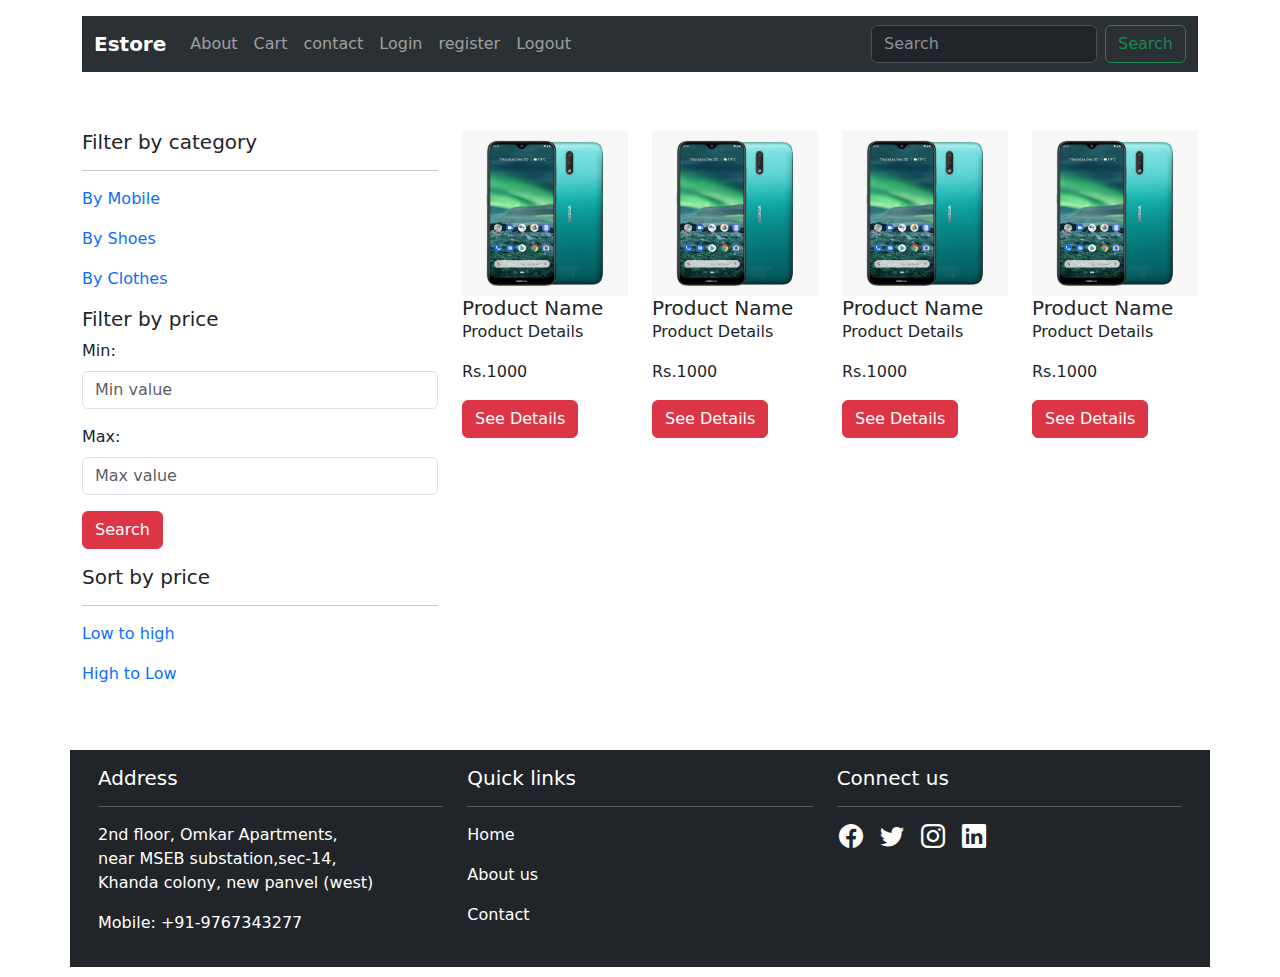
<file: index.html>
<!DOCTYPE html>
<html lang="en">
<head>
    <meta charset="UTF-8">
    <meta name="viewport" content="width=device-width, initial-scale=1.0">
    <link rel="stylesheet" href="assets/css/bootstrap.min.css">
    <link rel="stylesheet" href="assets/css/style.css">
    <link rel="stylesheet" href="https://cdn.jsdelivr.net/npm/bootstrap-icons@1.10.5/font/bootstrap-icons.css">
    <link rel="stylesheet" href="https://use.fontawesome.com/releases/v5.7.2/css/all.css">
    <title>Ecomm|Home</title>
</head>
<body>
    <div class="container">

        <div class="row mt-3">

            <div class="col-md-12">
                <nav class="navbar bg-dark navbar-expand-lg bg-body-tertiary" data-bs-theme="dark">
                    <div class="container-fluid">

                      <a class="navbar-brand" href="index.html"><strong>Estore</strong></a>

                      <button class="navbar-toggler" type="button" data-bs-toggle="collapse" data-bs-target="#navbarSupportedContent" aria-controls="navbarSupportedContent" aria-expanded="false" aria-label="Toggle navigation">
                        <span class="navbar-toggler-icon"></span>
                      </button>

                      <div class="collapse navbar-collapse" id="navbarSupportedContent">
                        <ul class="navbar-nav me-auto mb-2 mb-lg-0">
                          <li class="nav-item">
                            <a class="nav-link " aria-current="page" href="about.html">About</a>
                          </li>
                          <li class="nav-item">
                            <a class="nav-link" href="cart.html">Cart</a>
                          </li>
                          <!--<li class="nav-item dropdown">
                            <a class="nav-link dropdown-toggle" href="#" role="button" data-bs-toggle="dropdown" aria-expanded="false">
                              Dropdown
                            </a>
                            <ul class="dropdown-menu">
                              <li><a class="dropdown-item" href="#">Action</a></li>
                              <li><a class="dropdown-item" href="#">Another action</a></li>
                              <li><hr class="dropdown-divider"></li>
                              <li><a class="dropdown-item" href="#">Something else here</a></li>
                            </ul>
                          </li>--->
                          <li class="nav-item">
                            <a class="nav-link" href="contact.html">contact</a>
                          </li>

                          <li class="nav-item">
                            <a class="nav-link" href="login.html">Login</a>
                          </li>

                          <li class="nav-item">
                            <a class="nav-link" href="register.html">register</a>
                          </li>

                          <li class="nav-item">
                            <a class="nav-link" href="Logout.html">Logout</a>
                          </li>
                        </ul>
                        <form class="d-flex" role="search">
                          <input class="form-control me-2" type="search" placeholder="Search" aria-label="Search">
                          <button class="btn btn-outline-success" type="submit">Search</button>
                        </form>
                      </div>
                    </div>
                  </nav>   
               <div><!---navigation bar end--></div>

              
            </div>
        </div>

            <div class="row">

            <div class="col-md-4 mt-5">
                <h5>Filter by category</h5>
                <hr>
                <p><a class="anchor" href="#" >By Mobile</a></p>
                <p><a class="anchor" href="#">By Shoes</a></p>
                <p><a class="anchor" href="#">By Clothes</a></p>
                <h5>Filter by price</h5>
                <form action="">
                    <div class="mb-3">
                        <label for="Input1" class="form-label">Min:</label>
                        <input type="number" class="form-control" id="Input1" placeholder="Min value">
                    </div>

                    <div class="mb-3">
                        <label for="Input2" class="form-label">Max:</label>
                        <input type="number" class="form-control" id="Input2" placeholder="Max value">
                    </div>

                    <div class="mb-3">
                        <input type="submit" class="btn btn-danger" value="Search">
                       
                    </div>
                </form>
                <h5>Sort by price</h5>
                <hr>
                <p><a class="anchor" href="#">Low to high</a></p>
                <p><a class="anchor" href="#">High to Low</a></p>

            </div><!---sidebar end-->

            <div class="col-md-8">

                <div class="row mt-5">
                     
                      <div class="col-md-3">
                        <div class="card1" style="width:100%;">
                          <img src="assets/images/Nokia.jpeg" width="100%" class="card-img-top" alt="...">
                            <div class="card-body">
                              <h5 class="card-title">Product Name</h5>
                              <p class="card-text">Product Details</p>
                              <p class="card-text">Rs.1000</p>
                              <a href="Product_details.html" class="btn  btn-danger">See Details</a>
                            </div>
                          </div>
                      </div>

                      <div class="col-md-3">
                        <div class="card1" style="width:100%;">
                            <img src="assets/images/Nokia.jpeg" width="100%" class="card-img-top" alt="...">
                            <div class="card-body">
                              <h5 class="card-title">Product Name</h5>
                              <p class="card-text">Product Details</p>
                              <p class="card-text">Rs.1000</p>
                              <a href="Product_details.html" class="btn btn-danger">See Details</a>
                            </div>
                          </div>
                      </div>
                      <div class="col-md-3">
                        <div class="card1" style="width:100%;">
                          <img src="assets/images/Nokia.jpeg" width="100%" class="card-img-top" alt="...">
                            <div class="card-body">
                              <h5 class="card-title">Product Name</h5>
                              <p class="card-text">Product Details</p>
                              <p class="card-text">Rs.1000</p>
                              <a href="Product_details.html" class="btn btn-danger">See Details</a>
                            </div>
                          </div>
                      </div>
                      <div class="col-md-3">
                        <div class="card1" style="width:100%;">
                            <img src="assets/images/Nokia.jpeg" width="100%" class="card-img-top" alt="...">
                            <div class="card-body">
                              <h5 class="card-title">Product Name</h5>
                              <p class="card-text">Product Details</p>
                              <p class="card-text">Rs.1000</p>
                              <a href="Product_details.html" class="btn btn-danger">See Details</a>
                            </div>
                          </div>
                      </div>
                </div>

            </div><!---Products end-->
        </div><!---Filter and products end-->
        <!----Footer start-->

        <div class="row mt-5 bg-dark p-3">
                     <div class="col-md-4 text-white">
                            <h5>Address</h5>
                            <hr>
                            <p>
                              2nd floor, Omkar Apartments,<br>
                              near MSEB substation,sec-14,<br>
                              Khanda colony, new panvel (west)
                            </p>
                            <p>
                              Mobile: +91-9767343277
                            </p>
                     </div>

                     <div class="col-md-4 text-white">
                            <h5>Quick links</h5>
                            <hr>
                            <p><a href="index.html" class="anchor text-white">Home</a></p>
                            <p><a href="about.html" class="anchor text-white">About us</a></p>
                            <p><a href="contact.html" class="anchor text-white">Contact</a></p>
                     </div>

                     <div class="col-md-4 text-white">
                            <h5>Connect us</h5>
                            <hr>
                            <h3 class="social"><a href="https://www.facebook.com"  target="_blank"><i class="bi bi-facebook text-white"></i></a></h3>&nbsp;&nbsp;
                            <h3 class="social"><a href="https://www.twitter.com"  target="_blank"><i class="bi bi-twitter text-white "></i></a></h3>&nbsp;&nbsp;
                            <h3 class="social"><a href="https://www.instagram.com" target="_blank"><i class="bi bi-instagram text-white "></i></a></h3>&nbsp;&nbsp;
                            <h3 class="social"><a href="https://www.linkedin.com" target="_blank"><i class="bi bi-linkedin  text-white"></i></a></h3>&nbsp;&nbsp;
                      </div>
        </div><!---Footer end-->
    </div>



    <script src="assets/js/popper.min.js"></script>
    <script src="assets/js/bootstrap.min.js"></script>
</body>
</html>
</file>
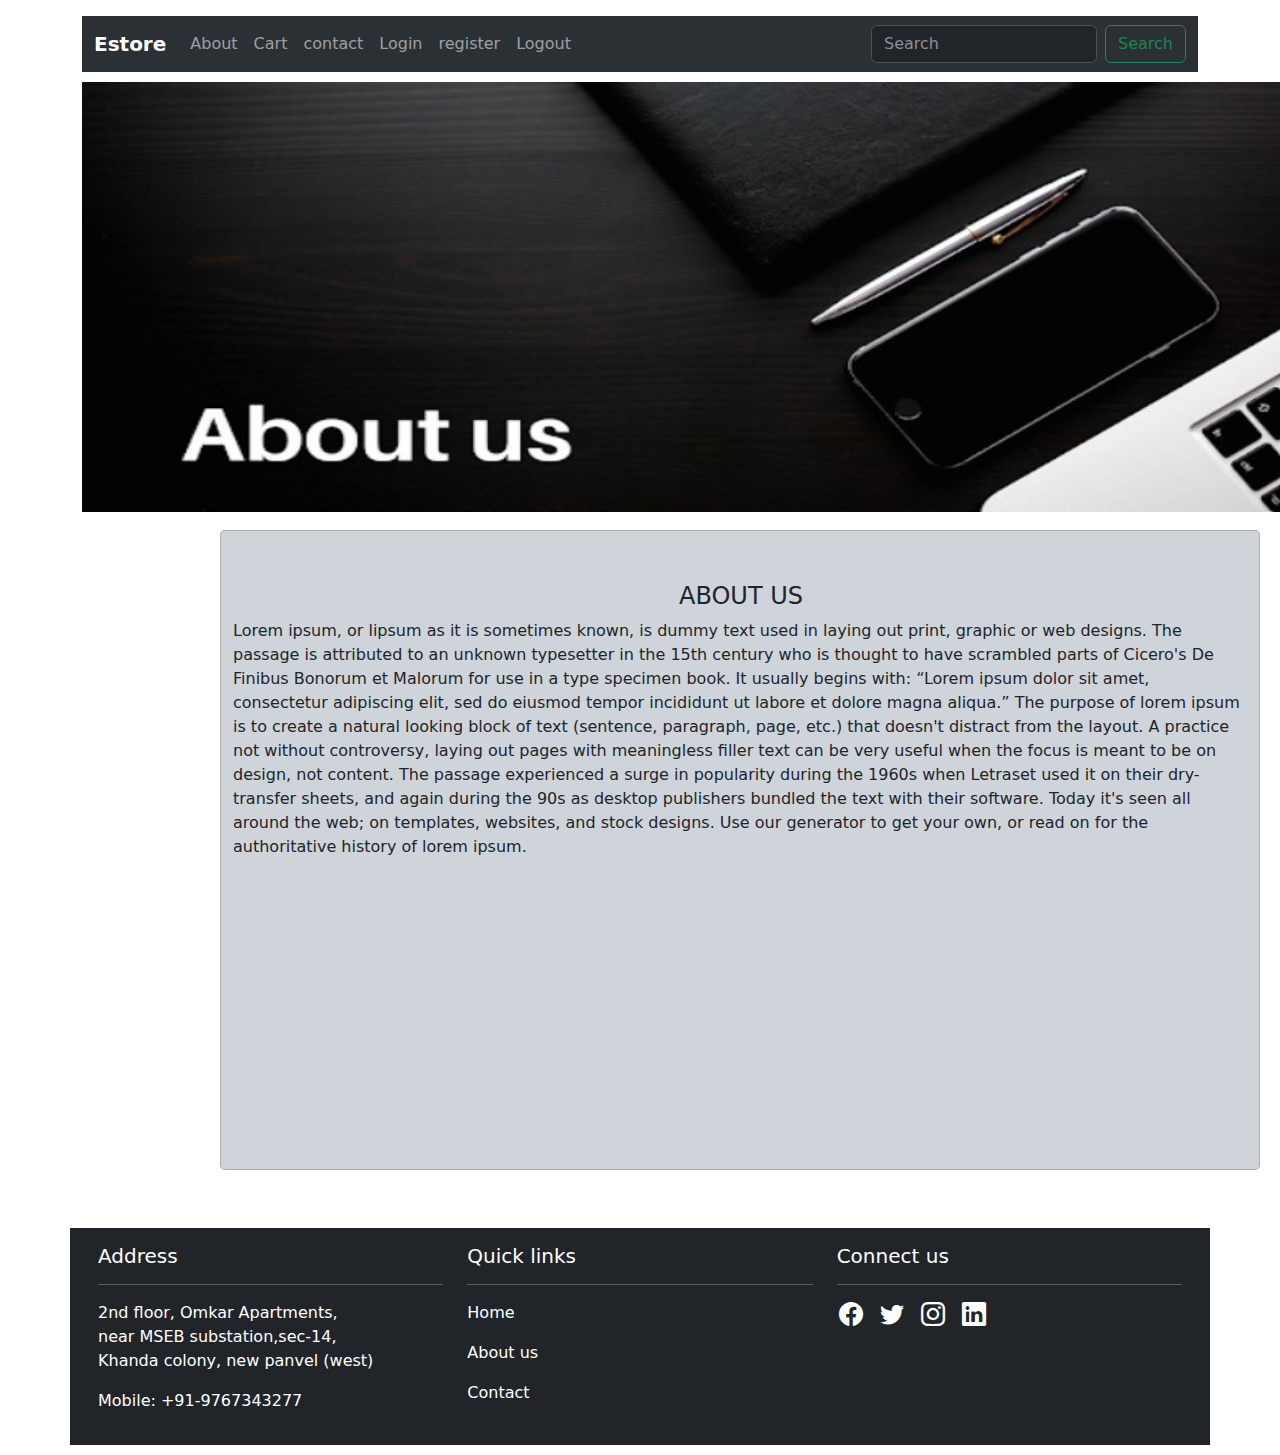
<file: about.html>
<!DOCTYPE html>
<html lang="en">
<head>
    <meta charset="UTF-8">
    <meta name="viewport" content="width=device-width, initial-scale=1.0">
    <link rel="stylesheet" href="assets/css/bootstrap.min.css">
    <link rel="stylesheet" href="assets/css/style.css">
    <link rel="stylesheet" href="https://cdn.jsdelivr.net/npm/bootstrap-icons@1.10.5/font/bootstrap-icons.css">
    <link rel="stylesheet" href="https://use.fontawesome.com/releases/v5.7.2/css/all.css">
    <title>Ecomm|About us</title>
</head>
<body>
    <div class="container">

        <div class="row mt-3">

            <div class="col-md-12">
                <nav class="navbar bg-dark navbar-expand-lg bg-body-tertiary" data-bs-theme="dark">
                    <div class="container-fluid">

                      <a class="navbar-brand" href="index.html"><strong>Estore</strong></a>

                      <button class="navbar-toggler" type="button" data-bs-toggle="collapse" data-bs-target="#navbarSupportedContent" aria-controls="navbarSupportedContent" aria-expanded="false" aria-label="Toggle navigation">
                        <span class="navbar-toggler-icon"></span>
                      </button>

                      <div class="collapse navbar-collapse" id="navbarSupportedContent">
                        <ul class="navbar-nav me-auto mb-2 mb-lg-0">
                          <li class="nav-item">
                            <a class="nav-link" aria-current="page" href="about.html">About</a>
                          </li>
                          <li class="nav-item">
                            <a class="nav-link" href="cart.html">Cart</a>
                          </li>
                          <!--<li class="nav-item dropdown">
                            <a class="nav-link dropdown-toggle" href="#" role="button" data-bs-toggle="dropdown" aria-expanded="false">
                              Dropdown
                            </a>
                            <ul class="dropdown-menu">
                              <li><a class="dropdown-item" href="#">Action</a></li>
                              <li><a class="dropdown-item" href="#">Another action</a></li>
                              <li><hr class="dropdown-divider"></li>
                              <li><a class="dropdown-item" href="#">Something else here</a></li>
                            </ul>
                          </li>--->
                          <li class="nav-item">
                            <a class="nav-link" href="contact.html">contact</a>
                          </li>

                          <li class="nav-item">
                            <a class="nav-link" href="login.html">Login</a>
                          </li>

                          <li class="nav-item">
                            <a class="nav-link" href="register.html">register</a>
                          </li>

                          <li class="nav-item">
                            <a class="nav-link" href="Logout.html">Logout</a>
                          </li>
                        </ul>
                        <form class="d-flex" role="search">
                          <input class="form-control me-2" type="search" placeholder="Search" aria-label="Search">
                          <button class="btn btn-outline-success" type="submit">Search</button>
                        </form>
                      </div>
                    </div>
                  </nav>   
               <div><!---navigation bar end--></div>

              
            </div>
        </div>

        <div class="col-md-4 my-2">
          <img src="assets/images/About_us.jpg" height="430px" width="1300px">
        </div>

        <div class="row">
          <div class="card bg-dark-subtle">
              <h3>ABOUT US</h3>
              <div class="p">
              <p>Lorem ipsum, or lipsum as it is sometimes known, is dummy text used in laying out print, graphic or web designs. The passage is attributed to an unknown typesetter in the 15th century who is thought to have scrambled parts of Cicero's De Finibus Bonorum et Malorum for use in a type specimen book. It usually begins with:

                “Lorem ipsum dolor sit amet, consectetur adipiscing elit, sed do eiusmod tempor incididunt ut labore et dolore magna aliqua.”
                The purpose of lorem ipsum is to create a natural looking block of text (sentence, paragraph, page, etc.) that doesn't distract from the layout. A practice not without controversy, laying out pages with meaningless filler text can be very useful when the focus is meant to be on design, not content.
                
                The passage experienced a surge in popularity during the 1960s when Letraset used it on their dry-transfer sheets, and again during the 90s as desktop publishers bundled the text with their software. Today it's seen all around the web; on templates, websites, and stock designs. Use our generator to get your own, or read on for the authoritative history of lorem ipsum.</p>
              </div>
          </div>
        </div>

           
                

        <!----Footer start-->

        <div class="row mt-5 bg-dark p-3">
                     <div class="col-md-4 text-white">
                            <h5>Address</h5>
                            <hr>
                            <p>
                              2nd floor, Omkar Apartments,<br>
                              near MSEB substation,sec-14,<br>
                              Khanda colony, new panvel (west)
                            </p>
                            <p>
                              Mobile: +91-9767343277
                            </p>
                     </div>

                     <div class="col-md-4 text-white">
                            <h5>Quick links</h5>
                            <hr>
                            <p><a href="index.html" class="anchor text-white">Home</a></p>
                            <p><a href="about.html" class="anchor text-white">About us</a></p>
                            <p><a href="contact.html" class="anchor text-white">Contact</a></p>
                     </div>

                     <div class="col-md-4 text-white">
                            <h5>Connect us</h5>
                            <hr>
                            <h3 class="social"><a href="https://www.facebook.com"  target="_blank"><i class="bi bi-facebook text-white"></i></a></h3>&nbsp;&nbsp;
                            <h3 class="social"><a href="https://www.twitter.com"  target="_blank"><i class="bi bi-twitter text-white"></i></a></h3>&nbsp;&nbsp;
                            <h3 class="social"><a href="https://www.instagram.com" target="_blank"><i class="bi bi-instagram text-white"></i></a></h3>&nbsp;&nbsp;
                            <h3 class="social"><a href="https://www.linkedin.com" target="_blank"><i class="bi bi-linkedin text-white"></i></a></h3>&nbsp;&nbsp;
                      </div>
        </div><!---Footer end-->
    </div>



    <script src="assets/js/popper.min.js"></script>
    <script src="assets/js/bootstrap.min.js"></script>
</body>
</html>
</file>
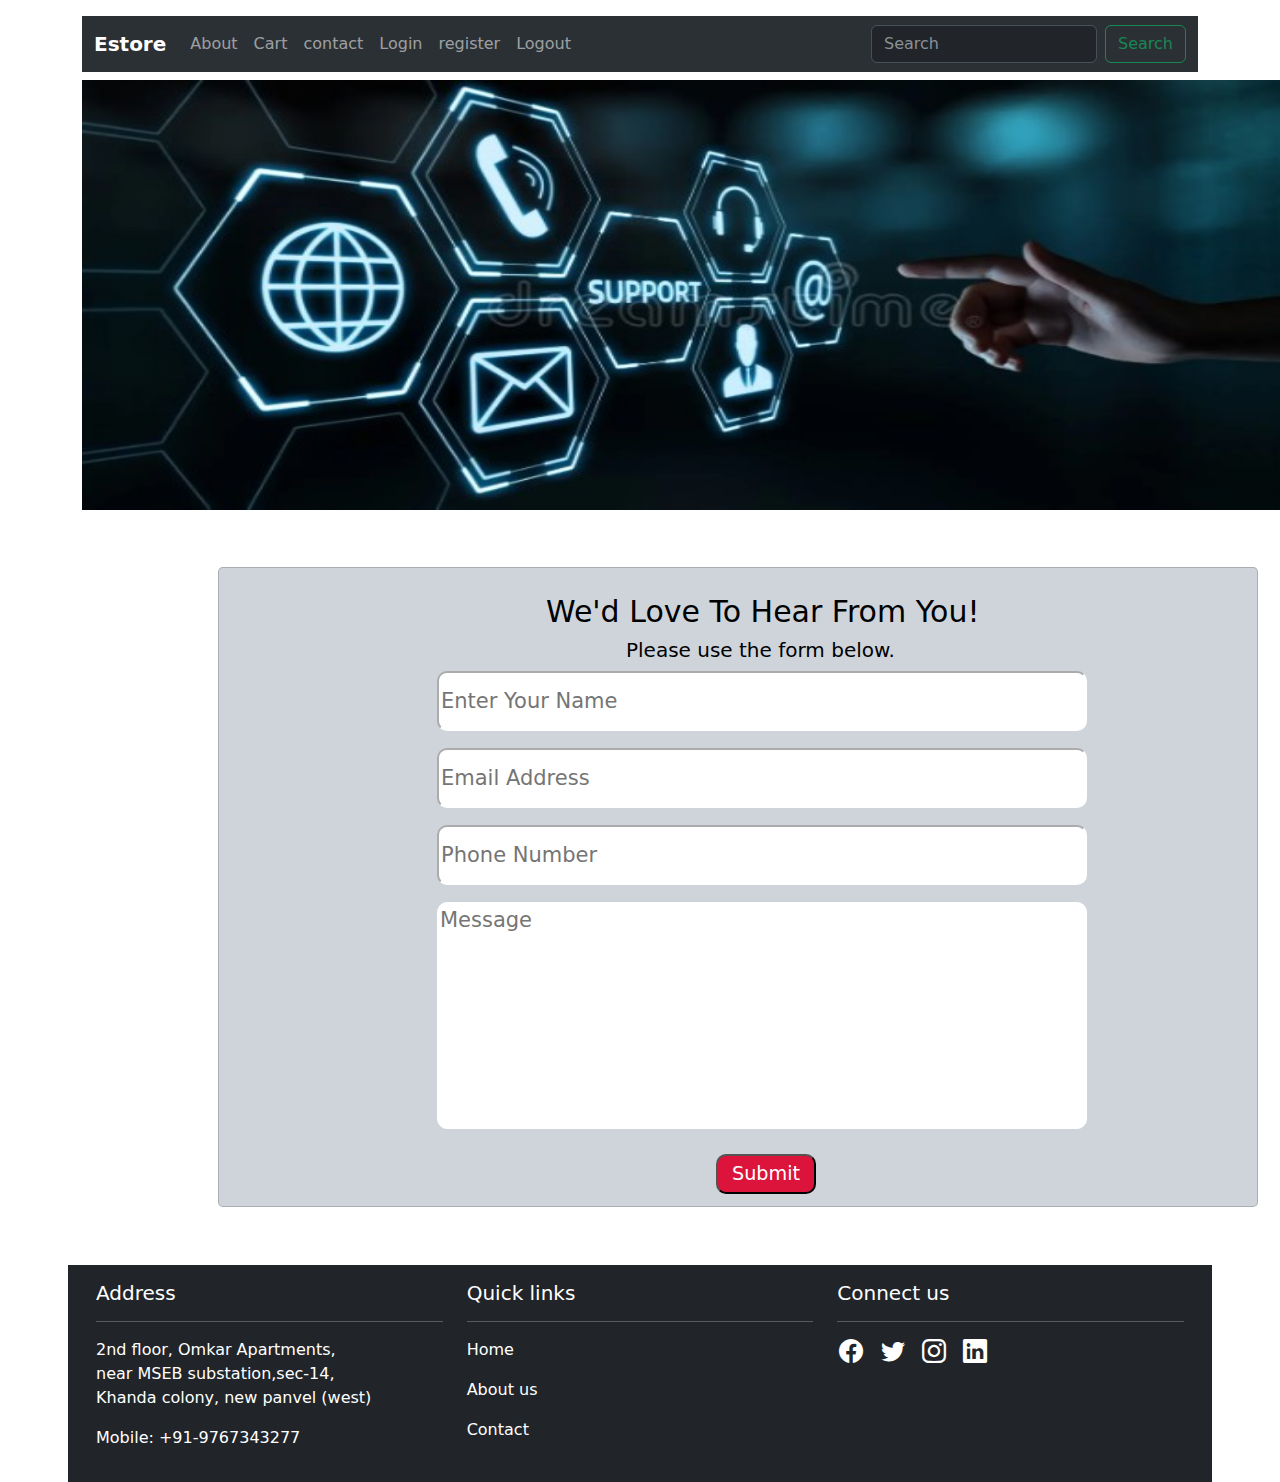
<file: contact.html>
<!DOCTYPE html>
<html lang="en">
<head>
    <meta charset="UTF-8">
    <meta name="viewport" content="width=device-width, initial-scale=1.0">
    <link rel="stylesheet" href="assets/css/bootstrap.min.css">
    <link rel="stylesheet" href="assets/css/style.css">
    <link rel="stylesheet" href="https://cdn.jsdelivr.net/npm/bootstrap-icons@1.10.5/font/bootstrap-icons.css">
    <title>Ecomm|Contact</title>
</head>
<body>
    <div class="container">

        <div class="row mt-3">

            <div class="col-md-30">
                <nav class="navbar bg-dark navbar-expand-lg bg-body-tertiary" data-bs-theme="dark">
                    <div class="container-fluid">

                      <a class="navbar-brand" href="index.html"><strong>Estore</strong></a>

                      <button class="navbar-toggler" type="button" data-bs-toggle="collapse" data-bs-target="#navbarSupportedContent" aria-controls="navbarSupportedContent" aria-expanded="false" aria-label="Toggle navigation">
                        <span class="navbar-toggler-icon"></span>
                      </button>

                      <div class="collapse navbar-collapse" id="navbarSupportedContent">
                        <ul class="navbar-nav me-auto mb-2 mb-lg-0">
                          <li class="nav-item">
                            <a class="nav-link " aria-current="page" href="about.html">About</a>
                          </li>
                          <li class="nav-item">
                            <a class="nav-link" href="cart.html">Cart</a>
                          </li>
                          <!--<li class="nav-item dropdown">
                            <a class="nav-link dropdown-toggle" href="#" role="button" data-bs-toggle="dropdown" aria-expanded="false">
                              Dropdown
                            </a>
                            <ul class="dropdown-menu">
                              <li><a class="dropdown-item" href="#">Action</a></li>
                              <li><a class="dropdown-item" href="#">Another action</a></li>
                              <li><hr class="dropdown-divider"></li>
                              <li><a class="dropdown-item" href="#">Something else here</a></li>
                            </ul>
                          </li>--->
                          <li class="nav-item">
                            <a class="nav-link" href="contact.html">contact</a>
                          </li>

                          <li class="nav-item">
                            <a class="nav-link" href="login.html">Login</a>
                          </li>

                          <li class="nav-item">
                            <a class="nav-link" href="register.html">register</a>
                          </li>

                          <li class="nav-item">
                            <a class="nav-link" href="Logout.html">Logout</a>
                          </li>
                        </ul>
                        <form class="d-flex" role="search">
                          <input class="form-control me-2" type="search" placeholder="Search" aria-label="Search">
                          <button class="btn btn-outline-success" type="submit">Search</button>
                        </form>
                      </div>
                    </div>
                  </nav>   
               <div><!---navigation bar end--></div>

			</div>

      <div class="col-md-4 my-2">
        <img src="assets/images/Contact_Us.jpg" height="430px" width="1300px">
      </div>

      <div class="carde">
				<br>
			<div class="row">
			<div class="card bg-dark-subtle">
				<div class="rightcolumn">
				<h2 style="font-size: 30px; margin-left:310px;color:black;">We'd Love To Hear From You!<br></h2>
				<h4 style="font-size: 20px; margin-left:390px; color:black;">Please use the form below.</h4>
				<form>
				<table style="margin-left: 200px;">
				<tr><td><input type=text placeholder="Enter Your Name"required style="height: 60px; width:650px;" id="corner" name="name" id="name"></td></tr>
		
				<tr><td><input type=email placeholder="Email Address" required style="height: 60px; width: 650px;" id="corner" name="email" id="email"></td></tr>
		
				<tr><td><input type=number placeholder="Phone Number" required style="height: 60px; width: 650px;" id="corner" name="number" id="number"></td></tr>
		
				<tr><td><textarea rows=7 cols=30 placeholder="Message"style="width: 650px; resize: none;" id="corner" name="message" id="message"></textarea></td></tr>
				</table>
				<button type="submit"id="button" onclick="fun()" style="margin-left:480px; color:white; background-color:crimson;">Submit</button>
				</form>
				</div>
				 
      </div>
    </div>

     <!----Footer start-->

			<div class="row mt-5 bg-dark p-3">
        <div class="col-md-4 text-white">
             <h5>Address</h5>
             <hr>
             <p>
             2nd floor, Omkar Apartments,<br>
             near MSEB substation,sec-14,<br>
             Khanda colony, new panvel (west)
             </p>
             <p>
             Mobile: +91-9767343277
             </p>
        </div>

        <div class="col-md-4 text-white">
             <h5>Quick links</h5>
             <hr>
             <p><a href="index.html" class="anchor text-white">Home</a></p>
             <p><a href="about.html" class="anchor text-white">About us</a></p>
             <p><a href="contact.html" class="anchor text-white">Contact</a></p>
        </div>

        <div class="col-md-4 text-white">
             <h5>Connect us</h5>
             <hr>
             <h3 class="social"><a href="https://www.facebook.com"  target="_blank"><i class="bi bi-facebook text-white"></i></a></h3>&nbsp;&nbsp;
             <h3 class="social"><a href="https://www.twitter.com"  target="_blank"><i class="bi bi-twitter text-white"></i></a></h3>&nbsp;&nbsp;
             <h3 class="social"><a href="https://www.instagram.com" target="_blank"><i class="bi bi-instagram text-white"></i></a></h3>&nbsp;&nbsp;
             <h3 class="social"><a href="https://www.linkedin.com" target="_blank"><i class="bi bi-linkedin text-white"></i></a></h3>&nbsp;&nbsp;
         </div>
   </div><!---Footer end-->
 </div>



 <script src="assets/js/popper.min.js"></script>
 <script src="assets/js/bootstrap.min.js"></script>
</body>
</html>
</file>
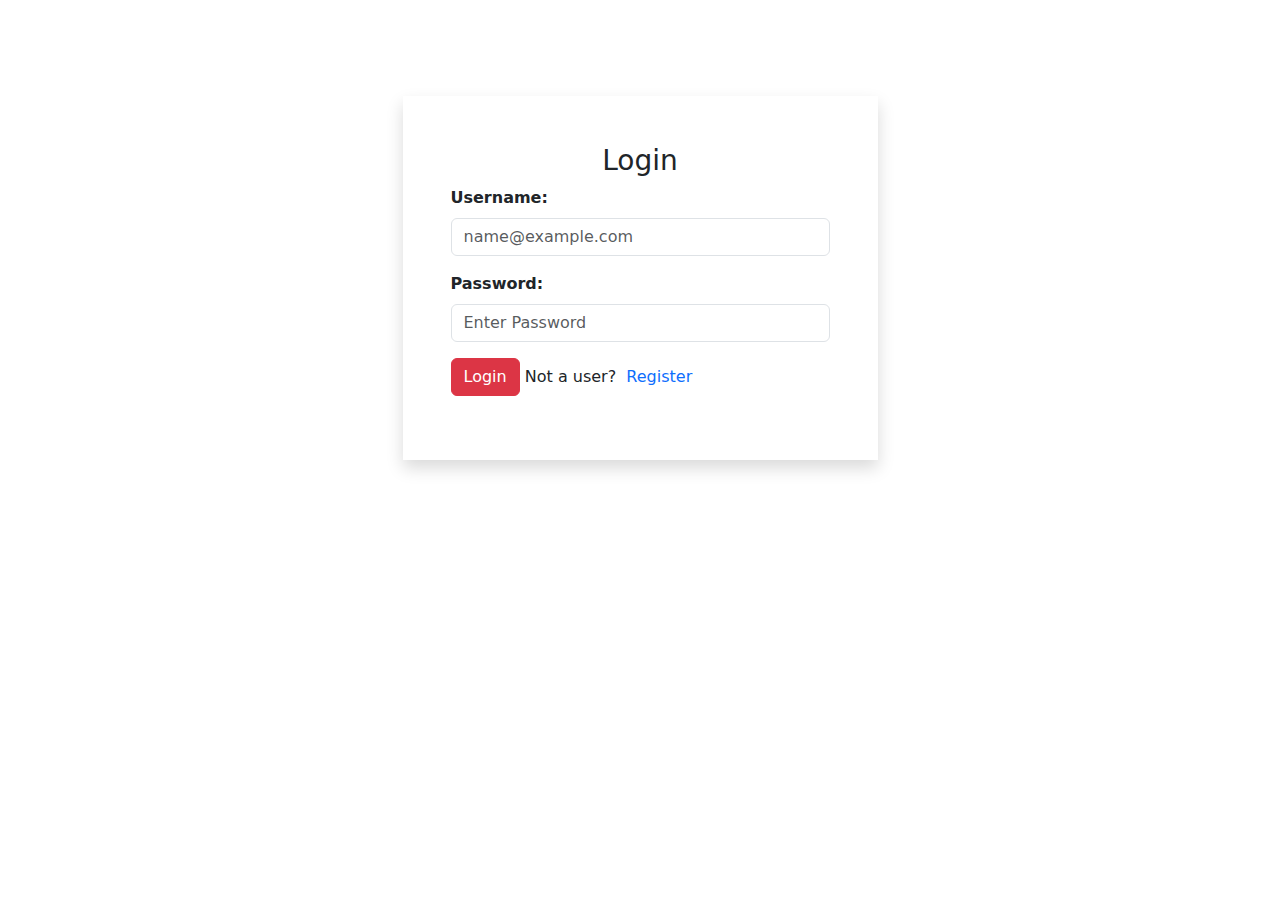
<file: login.html>
<!DOCTYPE html>
<html lang="en">
<head>
    <meta charset="UTF-8">
    <meta name="viewport" content="width=device-width, initial-scale=1.0">
    <link rel="stylesheet" href="assets/css/bootstrap.min.css">
    <title>Ecomm|Login</title>
</head>
<body>
         <div class="container">
            <div class="row mt-5">
               <div class="col-md-5 mt-5 mx-auto shadow p-5">
                <h3 class="text-center">Login</h3>
                <form method="POST" action="">
                    <div class="mb-3">
                        <label for="Input1" class="form-label"><strong>Username:</strong></label>
                        <input type="email" class="form-control" id="Input1" placeholder="name@example.com">
                    </div>

                    <div class="mb-3">
                        <label for="Input2" class="form-label"><strong>Password:</strong></label>
                        <input type="Password" class="form-control" id="Input2" placeholder="Enter Password">
                    </div>

                    <div class="mb-3">
                        <input type="submit" class="btn btn-danger" value="Login">
                        Not a user?&nbsp;&nbsp;<a href="register.html" style="text-decoration:none;">Register</a>
                    </div>
                </form>
            </div>
        </div>
</file>
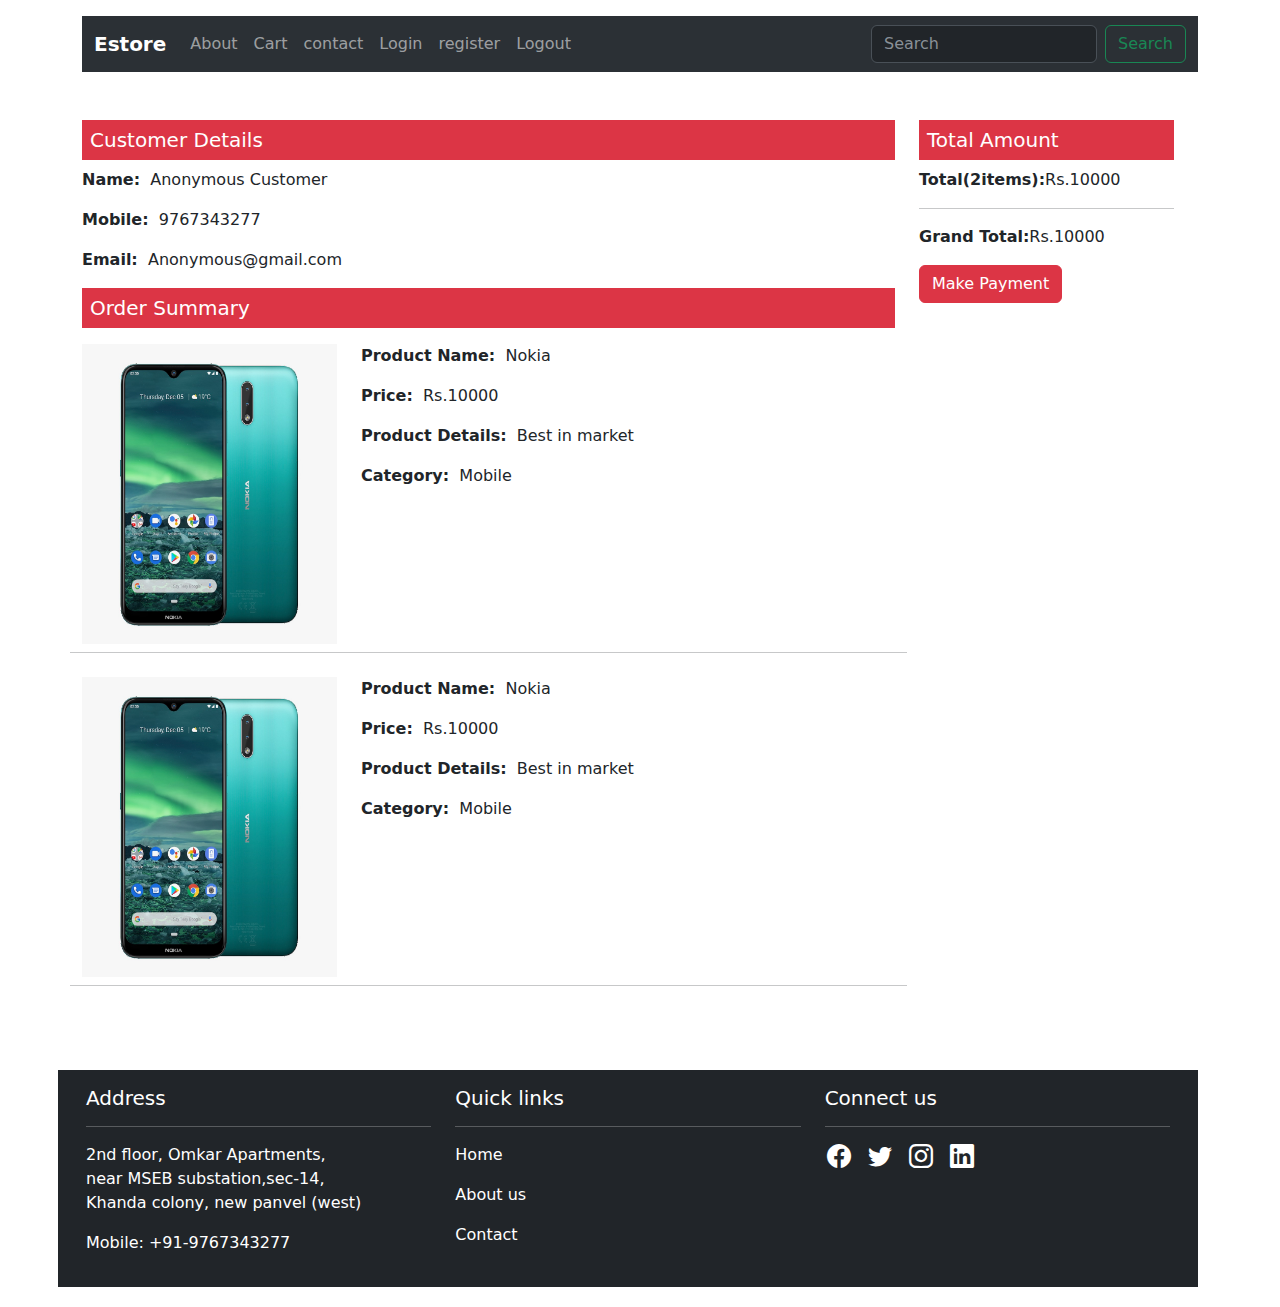
<file: placeorder.html>
<!DOCTYPE html>
<html lang="en">
<head>
    <meta charset="UTF-8">
    <meta name="viewport" content="width=device-width, initial-scale=1.0">
    <link rel="stylesheet" href="assets/css/bootstrap.min.css">
    <link rel="stylesheet" href="assets/css/style.css">
    <link rel="stylesheet" href="https://cdn.jsdelivr.net/npm/bootstrap-icons@1.10.5/font/bootstrap-icons.css">
    <title>Ecomm|Home</title>
</head>
<body>
    <div class="container">

        <div class="row mt-3">

            <div class="col-md-12">
                <nav class="navbar bg-dark navbar-expand-lg bg-body-tertiary" data-bs-theme="dark">
                    <div class="container-fluid">

                      <a class="navbar-brand" href="index.html"><strong>Estore</strong></a>

                      <button class="navbar-toggler" type="button" data-bs-toggle="collapse" data-bs-target="#navbarSupportedContent" aria-controls="navbarSupportedContent" aria-expanded="false" aria-label="Toggle navigation">
                        <span class="navbar-toggler-icon"></span>
                      </button>

                      <div class="collapse navbar-collapse" id="navbarSupportedContent">
                        <ul class="navbar-nav me-auto mb-2 mb-lg-0">
                          <li class="nav-item">
                            <a class="nav-link" aria-current="page" href="about.html">About</a>
                          </li>
                          <li class="nav-item">
                            <a class="nav-link" href="cart.html">Cart</a>
                          </li>
                          <!--<li class="nav-item dropdown">
                            <a class="nav-link dropdown-toggle" href="#" role="button" data-bs-toggle="dropdown" aria-expanded="false">
                              Dropdown
                            </a>
                            <ul class="dropdown-menu">
                              <li><a class="dropdown-item" href="#">Action</a></li>
                              <li><a class="dropdown-item" href="#">Another action</a></li>
                              <li><hr class="dropdown-divider"></li>
                              <li><a class="dropdown-item" href="#">Something else here</a></li>
                            </ul>
                          </li>--->
                          <li class="nav-item">
                            <a class="nav-link" href="contact.html">contact</a>
                          </li>

                          <li class="nav-item">
                            <a class="nav-link" href="login.html">Login</a>
                          </li>

                          <li class="nav-item">
                            <a class="nav-link" href="register.html">register</a>
                          </li>

                          <li class="nav-item">
                            <a class="nav-link" href="Logout.html">Logout</a>
                          </li>
                        </ul>
                        <form class="d-flex" role="search">
                          <input class="form-control me-2" type="search" placeholder="Search" aria-label="Search">
                          <button class="btn btn-outline-success" type="submit">Search</button>
                        </form>
                      </div>
                    </div>
                </nav>   
        <div><!---navigation bar end--></div>
    </div><!---header end-->

    <div class="row mt-5">
          <div class="col-md-9">
                   <div>
                         <h5 class="bg-danger text-white p-2">Customer Details</h5>

                         <div>
                                <p><strong>Name:</strong>&nbsp;&nbsp;Anonymous Customer</p>
                                <p><strong>Mobile:</strong>&nbsp;&nbsp;9767343277</p>
                                <p><strong>Email:</strong>&nbsp;&nbsp;Anonymous@gmail.com</p>
                         </div>

                         <h5 class="bg-danger text-white p-2">Order Summary</h5>

                         <div class="row">
                                <div class="col-md-4 my-2">
                                     <img src="assets/images/Nokia.jpeg" height="300px" width="100%" alt="">
                                </div>

                                <div class="col-md-8 my-2">
                                  <p><strong>Product Name:</strong>&nbsp;&nbsp;Nokia</p>
                                  <p><strong>Price:</strong>&nbsp;&nbsp;Rs.10000</p>
                                  <p><strong>Product Details:</strong>&nbsp;&nbsp;Best in market</p>
                                  <p><strong>Category:</strong>&nbsp;&nbsp;Mobile</p>
                                </div>
                                <hr>

                                <div class="col-md-4 my-2">
                                  <img src="assets/images/Nokia.jpeg" height="300px" width="100%" alt="">
                             </div>

                             <div class="col-md-8 my-2">
                               <p><strong>Product Name:</strong>&nbsp;&nbsp;Nokia</p>
                               <p><strong>Price:</strong>&nbsp;&nbsp;Rs.10000</p>
                               <p><strong>Product Details:</strong>&nbsp;&nbsp;Best in market</p>
                               <p><strong>Category:</strong>&nbsp;&nbsp;Mobile</p>
                             </div>
                             <hr>
                         </div>
                   </div>
          </div>

          <div class="col-md-3">
                   <h5 class="bg-danger text-white p-2">Total Amount</h3>
                    <p><strong>Total(2items):</strong>Rs.10000</p>
                    <hr>
                    <p><Strong>Grand Total:</Strong>Rs.10000</p>
                    <a href="#"><button class="btn btn-danger">Make Payment</button></a>
          </div>


    </div>
        

            
        <!----Footer start-->

        <div class="row mt-5 bg-dark p-3">
                     <div class="col-md-4 text-white">
                            <h5>Address</h5>
                            <hr>
                            <p>
                              2nd floor, Omkar Apartments,<br>
                              near MSEB substation,sec-14,<br>
                              Khanda colony, new panvel (west)
                            </p>
                            <p>
                              Mobile: +91-9767343277
                            </p>
                     </div>

                     <div class="col-md-4 text-white">
                            <h5>Quick links</h5>
                            <hr>
                            <p><a href="index.html" class="anchor text-white">Home</a></p>
                            <p><a href="about.html" class="anchor text-white">About us</a></p>
                            <p><a href="contact.html" class="anchor text-white">Contact</a></p>
                     </div>

                     <div class="col-md-4 text-white">
                            <h5>Connect us</h5>
                            <hr>
                            <h3 class="social"><a href="https://www.facebook.com"  target="_blank"><i class="bi bi-facebook text-white"></i></a></h3>&nbsp;&nbsp;
                            <h3 class="social"><a href="https://www.twitter.com"  target="_blank"><i class="bi bi-twitter text-white"></i></a></h3>&nbsp;&nbsp;
                            <h3 class="social"><a href="https://www.instagram.com" target="_blank"><i class="bi bi-instagram text-white"></i></a></h3>&nbsp;&nbsp;
                            <h3 class="social"><a href="https://www.linkedin.com" target="_blank"><i class="bi bi-linkedin text-white"></i></a></h3>&nbsp;&nbsp;
                      </div>
        </div><!---Footer end-->
    </div>



    <script src="assets/js/popper.min.js"></script>
    <script src="assets/js/bootstrap.min.js"></script>
</body>
</html>
</file>
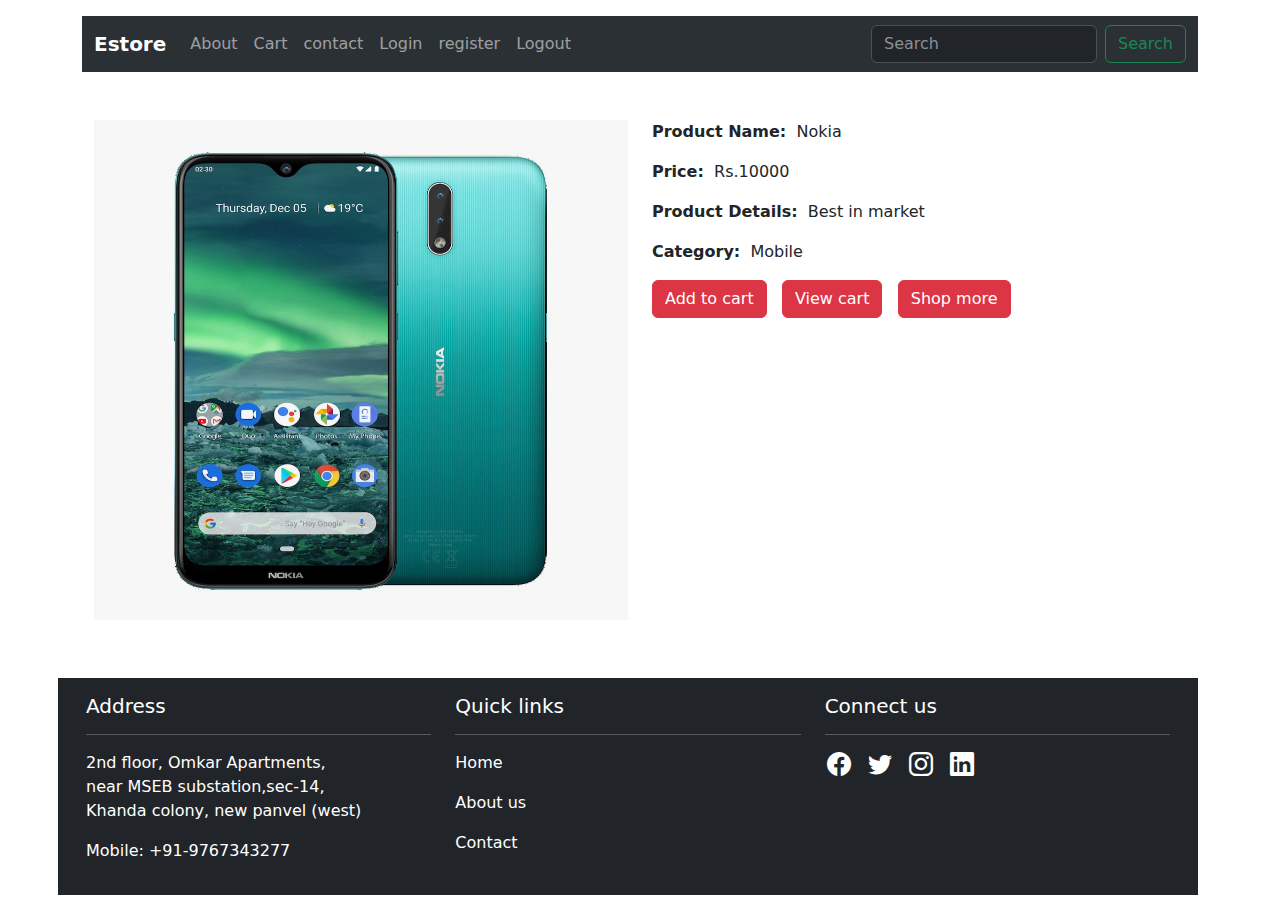
<file: Product_details.html>
<!DOCTYPE html>
<html lang="en">
<head>
    <meta charset="UTF-8">
    <meta name="viewport" content="width=device-width, initial-scale=1.0">
    <link rel="stylesheet" href="assets/css/bootstrap.min.css">
    <link rel="stylesheet" href="assets/css/style.css">
    <link rel="stylesheet" href="https://cdn.jsdelivr.net/npm/bootstrap-icons@1.10.5/font/bootstrap-icons.css">
    <title>Ecomm|Product Details</title>
</head>
<body>
    <div class="container">

        <div class="row mt-3">

            <div class="col-md-12">
                <nav class="navbar bg-dark navbar-expand-lg bg-body-tertiary" data-bs-theme="dark">
                    <div class="container-fluid">

                      <a class="navbar-brand" href="index.html"><strong>Estore</strong></a>

                      <button class="navbar-toggler" type="button" data-bs-toggle="collapse" data-bs-target="#navbarSupportedContent" aria-controls="navbarSupportedContent" aria-expanded="false" aria-label="Toggle navigation">
                        <span class="navbar-toggler-icon"></span>
                      </button>

                      <div class="collapse navbar-collapse" id="navbarSupportedContent">
                           <ul class="navbar-nav me-auto mb-2 mb-lg-0">
                               <li class="nav-item">
                                  <a class="nav-link" aria-current="page" href="about.html">About</a>
                               </li>
                               <li class="nav-item">
                                  <a class="nav-link" href="cart.html">Cart</a>
                               </li>
                               <!--<li class="nav-item dropdown">
                                     <a class="nav-link dropdown-toggle" href="#" role="button" data-bs-toggle="dropdown" aria-expanded="false">
                                       Dropdown
                                     </a>
                                <ul class="dropdown-menu">
                                    <li><a class="dropdown-item" href="#">Action</a></li>
                                    <li><a class="dropdown-item" href="#">Another action</a></li>
                                    <li><hr class="dropdown-divider"></li>
                                    <li><a class="dropdown-item" href="#">Something else here</a></li>
                               </ul>
                                  </li>--->
                               <li class="nav-item">
                                   <a class="nav-link" href="contact.html">contact</a>
                               </li>

                               <li class="nav-item">
                                   <a class="nav-link" href="login.html">Login</a>
                               </li>

                               <li class="nav-item">
                                   <a class="nav-link" href="register.html">register</a>
                               </li>

                               <li class="nav-item">
                                   <a class="nav-link" href="Logout.html">Logout</a>
                               </li>
                           </ul>
                           <form class="d-flex" role="search">
                                  <input class="form-control me-2" type="search" placeholder="Search" aria-label="Search">
                                  <button class="btn btn-outline-success" type="submit">Search</button>
                           </form>
                        </div>
                    </div>

                </nav>   
            <div><!---navigation bar end--></div>

              
        </div><!---header end-->

    <!---Product details start-->
        <div class="row mt-5 mx-auto">

             <div class="col-md-6">
                <img src="assets/images/Nokia.jpeg" width="100%" height="500px" class="card-img-top" alt="...">
             </div>

             <div class="col-md-6">
                    <p><strong>Product Name:</strong>&nbsp;&nbsp;Nokia</p>
                    <p><strong>Price:</strong>&nbsp;&nbsp;Rs.10000</p>
                    <p><strong>Product Details:</strong>&nbsp;&nbsp;Best in market</p>
                    <p><strong>Category:</strong>&nbsp;&nbsp;Mobile</p>

                    <a href="#" class="anchor"><button class="btn btn-danger">Add to cart</button>&nbsp;&nbsp;</a>
                    <a href="viewcart.html" class="anchor"><button class="btn btn-danger">View cart</button>&nbsp;&nbsp;</a>
                    <a href="index.html" class="anchor"><button class="btn btn-danger">Shop more</button>&nbsp;&nbsp;</a>
             </div>

        </div>

    <!----Product details end-->
         
        <!----Footer start-->

        <div class="row mt-5 bg-dark p-3">
                     <div class="col-md-4 text-white">
                            <h5>Address</h5>
                            <hr>
                            <p>
                              2nd floor, Omkar Apartments,<br>
                              near MSEB substation,sec-14,<br>
                              Khanda colony, new panvel (west)
                            </p>
                            <p>
                              Mobile: +91-9767343277
                            </p>
                     </div>

                     <div class="col-md-4 text-white">
                            <h5>Quick links</h5>
                            <hr>
                            <p><a href="index.html" class="anchor text-white">Home</a></p>
                            <p><a href="about.html" class="anchor text-white">About us</a></p>
                            <p><a href="contact.html" class="anchor text-white">Contact</a></p>
                     </div>

                     <div class="col-md-4 text-white">
                            <h5>Connect us</h5>
                            <hr>
                            <h3 class="social"><a href="https://www.facebook.com"  target="_blank"><i class="bi bi-facebook text-white"></i></a></h3>&nbsp;&nbsp;
                            <h3 class="social"><a href="https://www.twitter.com"  target="_blank"><i class="bi bi-twitter text-white"></i></a></h3>&nbsp;&nbsp;
                            <h3 class="social"><a href="https://www.instagram.com" target="_blank"><i class="bi bi-instagram text-white"></i></a></h3>&nbsp;&nbsp;
                            <h3 class="social"><a href="https://www.linkedin.com" target="_blank"><i class="bi bi-linkedin text-white"></i></a></h3>&nbsp;&nbsp;
                      </div>
        </div><!---Footer end-->
    </div>



    <script src="assets/js/popper.min.js"></script>
    <script src="assets/js/bootstrap.min.js"></script>
</body>
</html>
</file>
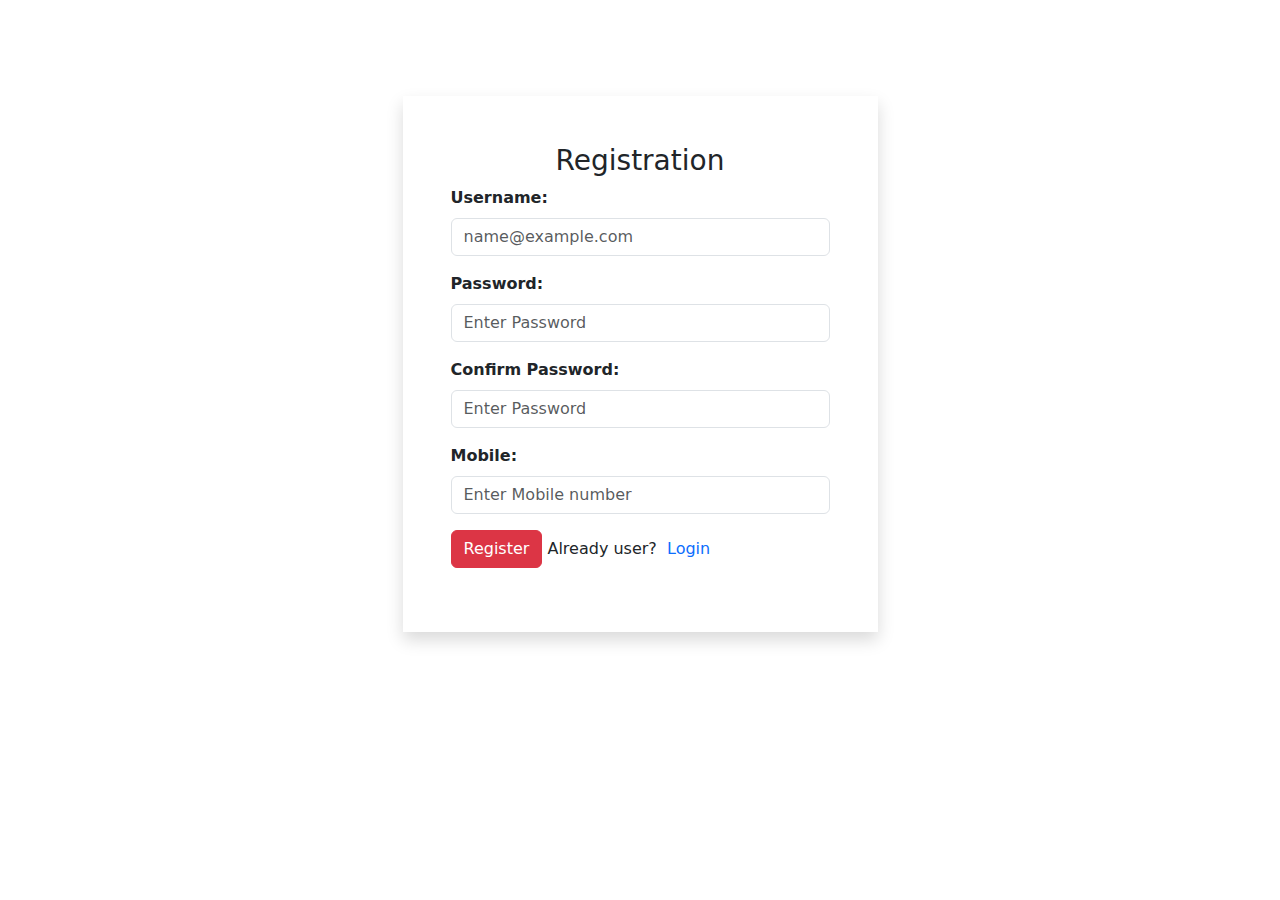
<file: register.html>
<!DOCTYPE html>
<html lang="en">
<head>
    <meta charset="UTF-8">
    <meta name="viewport" content="width=device-width, initial-scale=1.0">
    <link rel="stylesheet" href="assets/css/bootstrap.min.css">
    <title>Ecomm|Register</title>
</head>
<body>
         <div class="container">
            <div class="row mt-5">
               <div class="col-md-5 mt-5 mx-auto shadow p-5">
                <h3 class="text-center">Registration</h3>
                   <form method="POST" action="">
                       <div class="mb-3">
                           <label for="Input1" class="form-label"><strong>Username:</strong></label>
                           <input type="email" class="form-control" id="Input1" placeholder="name@example.com">
                       </div>

                       <div class="mb-3">
                           <label for="Input2" class="form-label"><strong>Password:</strong></label>
                           <input type="Password" class="form-control" id="Input2" placeholder="Enter Password">
                       </div>

                       <div class="mb-3">
                           <label for="Input3" class="form-label"><strong>Confirm Password:</strong></label>
                           <input type="Password" class="form-control" id="Input3" placeholder="Enter Password">
                       </div>

                       <div class="mb-3">
                           <label for="Input4" class="form-label"><strong>Mobile:</strong></label>
                           <input type="number" class="form-control" id="Input4" placeholder="Enter Mobile number">
                       </div>

                       <div class="mb-3">
                           <input type="submit" class="btn btn-danger" value="Register">
                           Already user?&nbsp;&nbsp;<a href="login.html" style="text-decoration:none;">Login</a>
                       </div>
                    </form>
            </div>
        </div>
                
          

         <script src="assets/js/popper.min.js"></script>
         <script src="assets/js/bootstrap.min.js"></script>
</body>
</html>
</file>
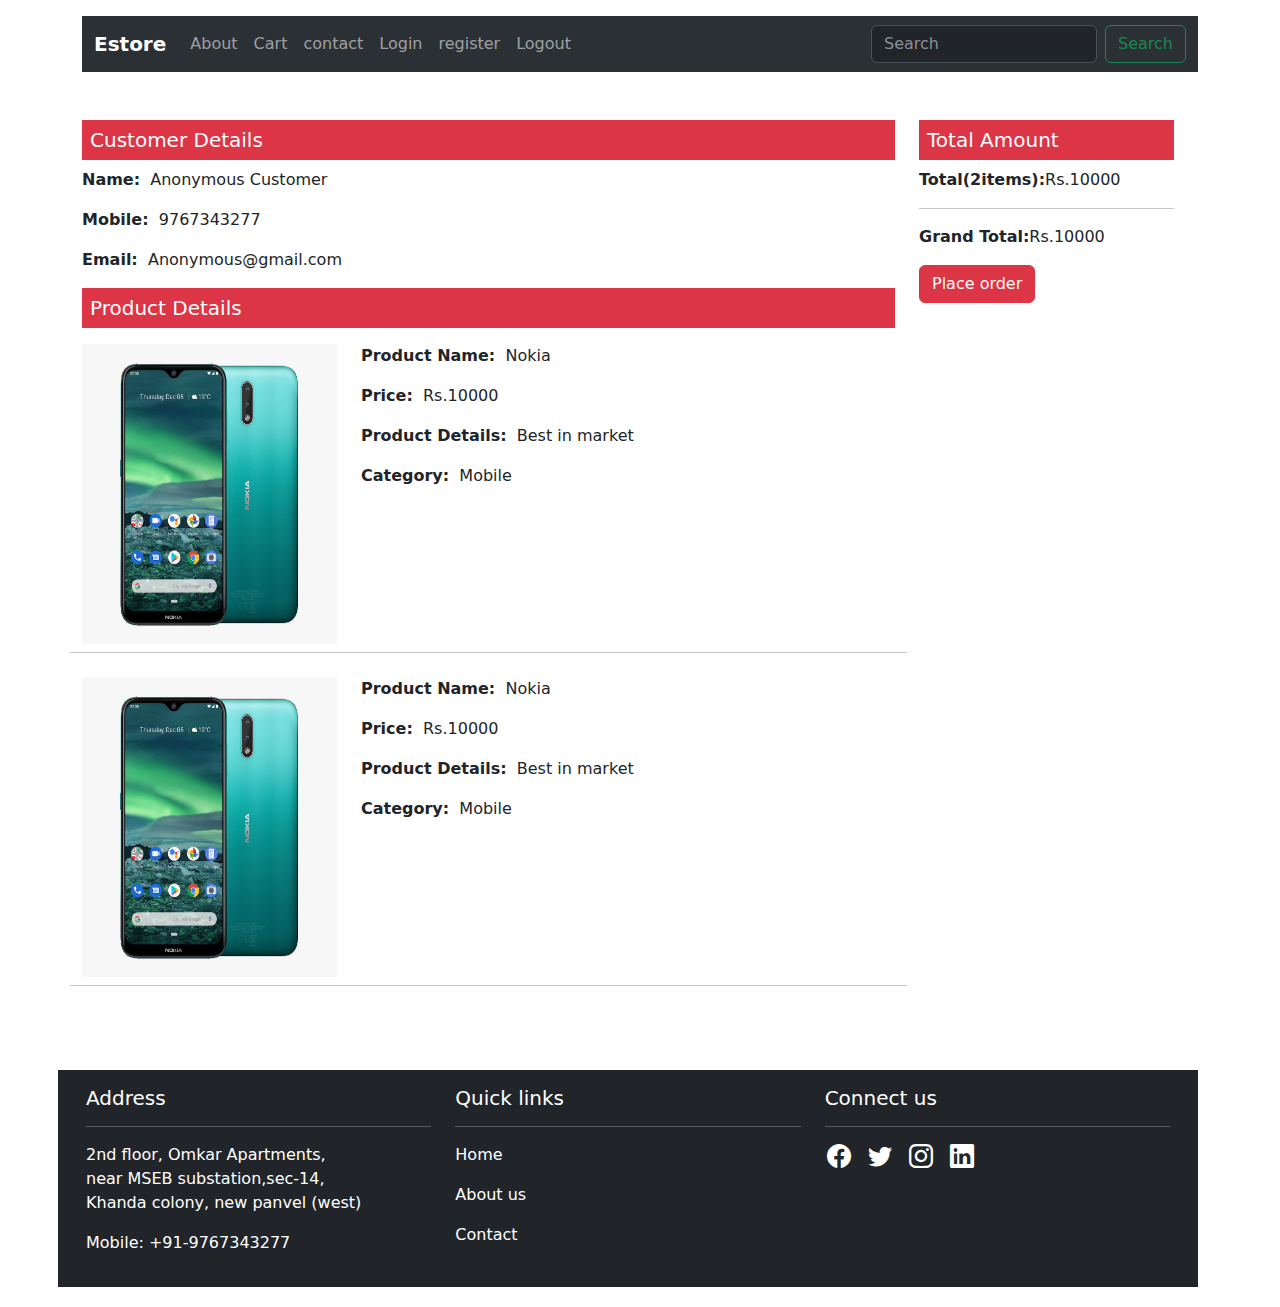
<file: viewcart.html>
<!DOCTYPE html>
<html lang="en">
<head>
    <meta charset="UTF-8">
    <meta name="viewport" content="width=device-width, initial-scale=1.0">
    <link rel="stylesheet" href="assets/css/bootstrap.min.css">
    <link rel="stylesheet" href="assets/css/style.css">
    <link rel="stylesheet" href="https://cdn.jsdelivr.net/npm/bootstrap-icons@1.10.5/font/bootstrap-icons.css">
    <title>Ecomm|Home</title>
</head>
<body>
    <div class="container">

        <div class="row mt-3">

            <div class="col-md-12">
                <nav class="navbar bg-dark navbar-expand-lg bg-body-tertiary" data-bs-theme="dark">
                    <div class="container-fluid">

                      <a class="navbar-brand" href="index.html"><strong>Estore</strong></a>

                      <button class="navbar-toggler" type="button" data-bs-toggle="collapse" data-bs-target="#navbarSupportedContent" aria-controls="navbarSupportedContent" aria-expanded="false" aria-label="Toggle navigation">
                        <span class="navbar-toggler-icon"></span>
                      </button>

                      <div class="collapse navbar-collapse" id="navbarSupportedContent">
                        <ul class="navbar-nav me-auto mb-2 mb-lg-0">
                          <li class="nav-item">
                            <a class="nav-link" aria-current="page" href="about.html">About</a>
                          </li>
                          <li class="nav-item">
                            <a class="nav-link" href="cart.html">Cart</a>
                          </li>
                          <!--<li class="nav-item dropdown">
                            <a class="nav-link dropdown-toggle" href="#" role="button" data-bs-toggle="dropdown" aria-expanded="false">
                              Dropdown
                            </a>
                            <ul class="dropdown-menu">
                              <li><a class="dropdown-item" href="#">Action</a></li>
                              <li><a class="dropdown-item" href="#">Another action</a></li>
                              <li><hr class="dropdown-divider"></li>
                              <li><a class="dropdown-item" href="#">Something else here</a></li>
                            </ul>
                          </li>--->
                          <li class="nav-item">
                            <a class="nav-link" href="contact.html">contact</a>
                          </li>

                          <li class="nav-item">
                            <a class="nav-link" href="login.html">Login</a>
                          </li>

                          <li class="nav-item">
                            <a class="nav-link" href="register.html">register</a>
                          </li>

                          <li class="nav-item">
                            <a class="nav-link" href="Logout.html">Logout</a>
                          </li>
                        </ul>
                        <form class="d-flex" role="search">
                          <input class="form-control me-2" type="search" placeholder="Search" aria-label="Search">
                          <button class="btn btn-outline-success" type="submit">Search</button>
                        </form>
                      </div>
                    </div>
                </nav>   
        <div><!---navigation bar end--></div>
    </div><!---header end-->

    <div class="row mt-5">
          <div class="col-md-9">
                   <div>
                         <h5 class="bg-danger text-white p-2">Customer Details</h5>

                         <div>
                                <p><strong>Name:</strong>&nbsp;&nbsp;Anonymous Customer</p>
                                <p><strong>Mobile:</strong>&nbsp;&nbsp;9767343277</p>
                                <p><strong>Email:</strong>&nbsp;&nbsp;Anonymous@gmail.com</p>
                         </div>

                         <h5 class="bg-danger text-white p-2">Product Details</h5>

                         <div class="row">
                                <div class="col-md-4 my-2">
                                     <img src="assets/images/Nokia.jpeg" height="300px" width="100%" alt="">
                                </div>

                                <div class="col-md-8 my-2">
                                  <p><strong>Product Name:</strong>&nbsp;&nbsp;Nokia</p>
                                  <p><strong>Price:</strong>&nbsp;&nbsp;Rs.10000</p>
                                  <p><strong>Product Details:</strong>&nbsp;&nbsp;Best in market</p>
                                  <p><strong>Category:</strong>&nbsp;&nbsp;Mobile</p>
                                </div>
                                <hr>

                                <div class="col-md-4 my-2">
                                  <img src="assets/images/Nokia.jpeg" height="300px" width="100%" alt="">
                             </div>

                             <div class="col-md-8 my-2">
                               <p><strong>Product Name:</strong>&nbsp;&nbsp;Nokia</p>
                               <p><strong>Price:</strong>&nbsp;&nbsp;Rs.10000</p>
                               <p><strong>Product Details:</strong>&nbsp;&nbsp;Best in market</p>
                               <p><strong>Category:</strong>&nbsp;&nbsp;Mobile</p>
                             </div>
                             <hr>
                         </div>
                   </div>
          </div>

          <div class="col-md-3">
                   <h5 class="bg-danger text-white p-2">Total Amount</h3>
                    <p><strong>Total(2items):</strong>Rs.10000</p>
                    <hr>
                    <p><Strong>Grand Total:</Strong>Rs.10000</p>
                    <a href="placeorder.html"><button class="btn btn-danger">Place order</button></a>
          </div>


    </div>
        

            
        <!----Footer start-->

        <div class="row mt-5 bg-dark p-3">
                     <div class="col-md-4 text-white">
                            <h5>Address</h5>
                            <hr>
                            <p>
                              2nd floor, Omkar Apartments,<br>
                              near MSEB substation,sec-14,<br>
                              Khanda colony, new panvel (west)
                            </p>
                            <p>
                              Mobile: +91-9767343277
                            </p>
                     </div>

                     <div class="col-md-4 text-white">
                            <h5>Quick links</h5>
                            <hr>
                            <p><a href="index.html" class="anchor text-white">Home</a></p>
                            <p><a href="about.html" class="anchor text-white">About us</a></p>
                            <p><a href="contact.html" class="anchor text-white">Contact</a></p>
                     </div>

                     <div class="col-md-4 text-white">
                            <h5>Connect us</h5>
                            <hr>
                            <h3 class="social"><a href="https://www.facebook.com"  target="_blank"><i class="bi bi-facebook text-white"></i></a></h3>&nbsp;&nbsp;
                            <h3 class="social"><a href="https://www.twitter.com"  target="_blank"><i class="bi bi-twitter text-white"></i></a></h3>&nbsp;&nbsp;
                            <h3 class="social"><a href="https://www.instagram.com" target="_blank"><i class="bi bi-instagram text-white"></i></a></h3>&nbsp;&nbsp;
                            <h3 class="social"><a href="https://www.linkedin.com" target="_blank"><i class="bi bi-linkedin text-white"></i></a></h3>&nbsp;&nbsp;
                      </div>
        </div><!---Footer end-->
    </div>



    <script src="assets/js/popper.min.js"></script>
    <script src="assets/js/bootstrap.min.js"></script>
</body>
</html>
</file>
<file: assets/css/style.css>
.anchor{
      text-decoration: none;
}
 
.social{
      display:inline;
}


 *{
box-sizing: border-box;
}
#button{
  	height: 40px;
  	width: 100px;
  	text-align: center;
  	font-size: larger;
  	border-radius: 10px;
  	border-color:black;
  	background-color: white;
  	cursor:pointer;
    margin-left: 80px;
	margin-bottom: 30px;
  }
  .row{
	margin-bottom:10px;
  }
  
.leftcolumn{
width:40%;
padding: 2px;
float:left;
}

.rightcolumn{
width:60%;
padding: 5px;
float:right;
}
.icons{ 
  margin-left:640px;
 margin-top: 20px;
 float: right;
}
#i{
   background-color: white;
    padding: 3px; 
    cursor:pointer;
    border-radius: 5px;
	float:right;
}
.footer a{
  text-decoration: none;
  color: black;
}
h3{
	text-align: center;
	font-size: x-large;
	padding-left: 2px;
	margin-top: 50px;
}
h2{
font:Monotype Corsiva;
margin-top: 20px;
color: white;
margin-left:640px;	
}
.leftcolumn p{
font:Monotype Corsiva;
margin-top: 20px;
color: white;
float:left;	
font-size:x-large;
margin-left:55px;
}
.row::after{
	content: "";
	display: block;
	clear: both;
}
.header{
			padding: 5px 5px;
		}
.topnav a{
	float: right;
	text-decoration: none;
    color: darkblue;
    padding: 13px 14px;
    text-align: center;
    display: block;
}
a{
	text-decoration: none;
}
 
#corner{
	border-radius: 10px;
	border-color:white;
	margin-bottom: 15px;
	float:center;
}
 
.card{
padding-top:1px;
margin-left: 150px;
border-radius: 5px;
width: 1040px;
height:640px;
margin-top: 10px;
background:lightskyblue;
margin-bottom: 10px;
}
.carde{
	padding: 10px;
	 margin-top:5px;
	border-radius: 5px;
	height:400px;
	 
}
 .footer {
  background: black;
  clear: both;
  width:100%;
  height: 400px;
  padding: 20px;
  margin-top:500px;
}
.leftcolumn{
	width:25%;
	float:left;
	text-align:center;
	margin-top:200px;
}
.rightcolumn{
	width:75%;
	float:right;
}
#no:hover{
  color:red;
}
.footer p{
  color:white;
  margin-left:500px;
  font-size:21px;
}
table {
    margin-left: 37%;
    color:white;
    font-size:21px;
}

table th {
    width: 200px;
    font-size:21px;
    text-align:left;
}
.text-center {
        text-align: center;
}
</file>
